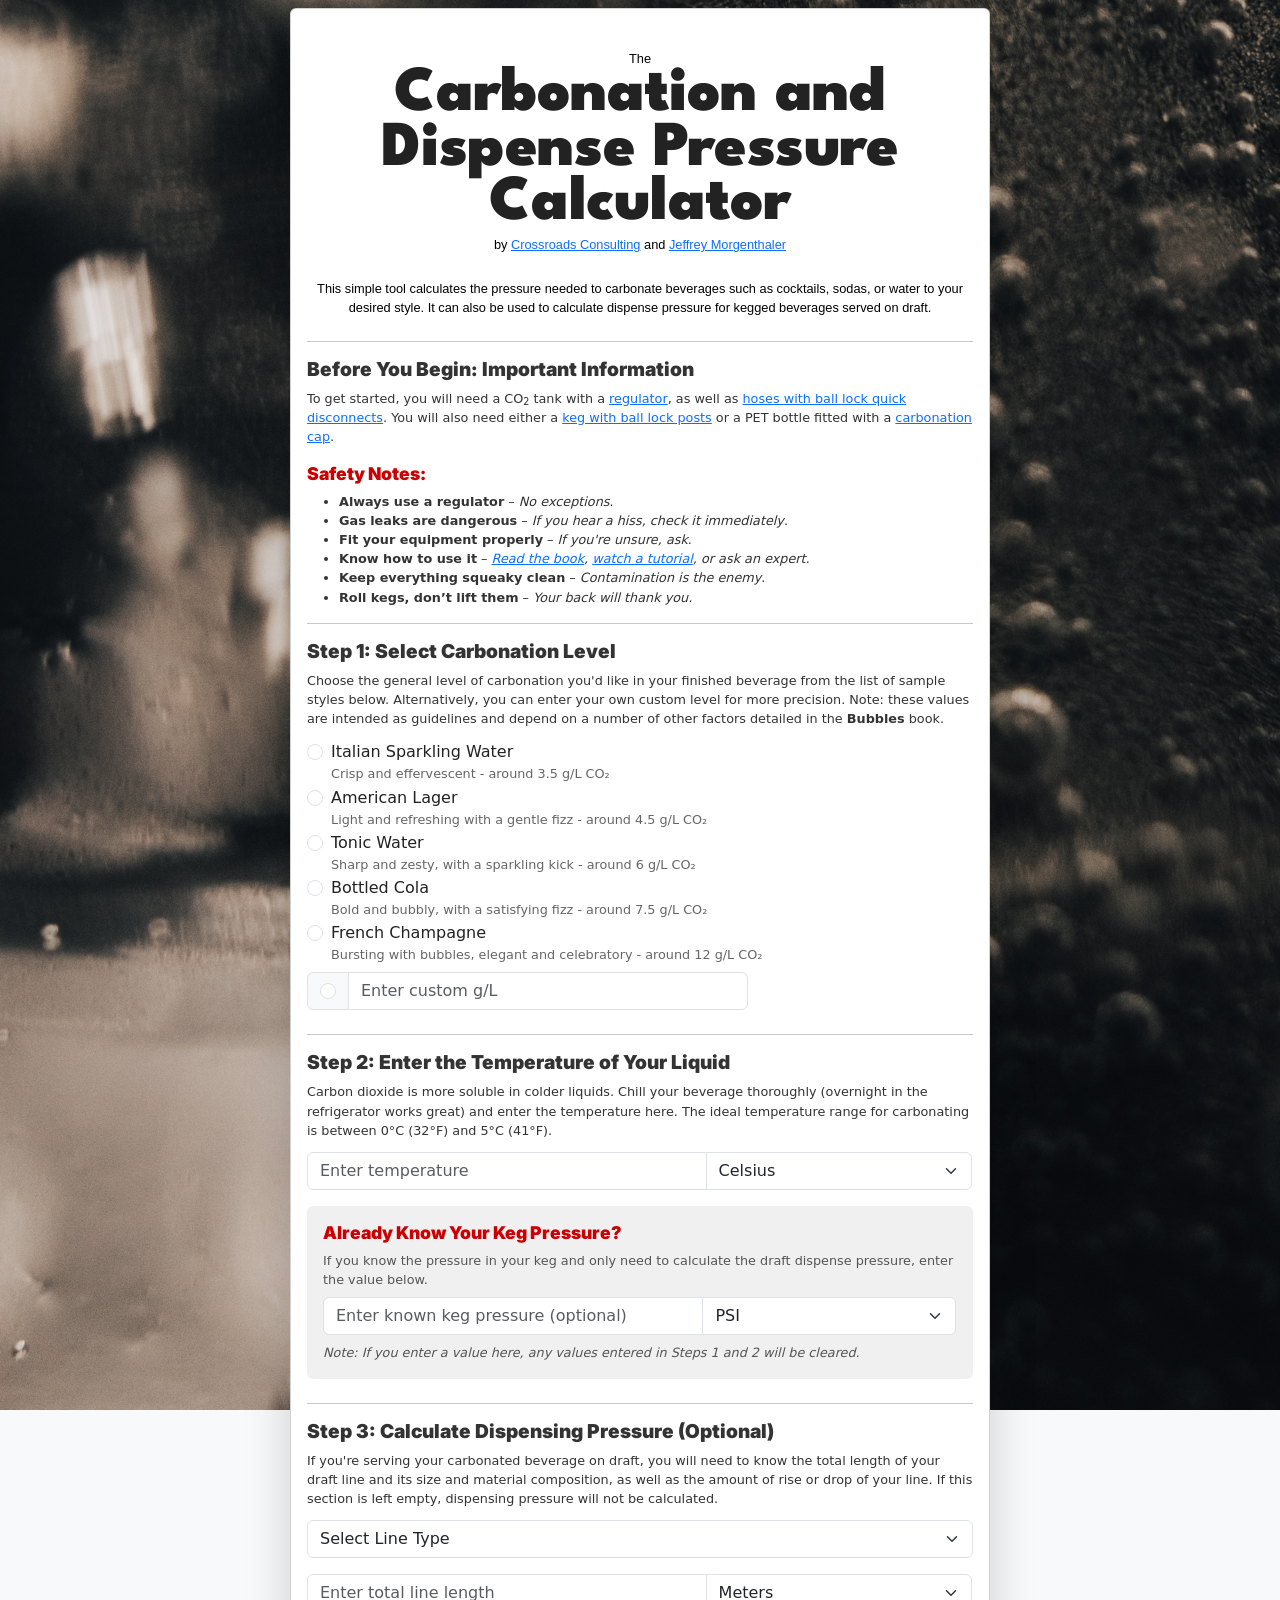
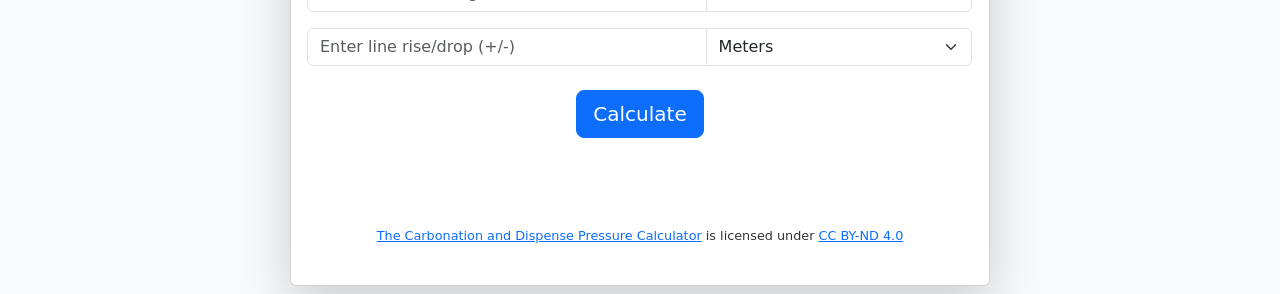
<file: index.html>
<!DOCTYPE html>
<html lang="en">
<head>
    <!-- Essential Meta Tags -->
    <meta charset="UTF-8">
    <meta name="viewport" content="width=device-width, initial-scale=1.0">
    <meta http-equiv="X-UA-Compatible" content="ie=edge">

    <!-- SEO Meta Tags -->
    <title>Carbonation & Dispense Pressure Calculator | CO2 Pressure Guide</title>
    <meta name="description" content="Accurately calculate carbonation pressure and dispense pressure for your kegged beverages with our easy-to-use CO2 pressure calculator.">
    <meta name="keywords" content="carbonation calculator, dispense pressure, CO2 pressure, keg carbonation, draft beer, beverage carbonation">
    <meta name="author" content="Your Name or Brand">
    
    <!-- Open Graph Meta Tags (For Social Media Sharing) -->
    <meta property="og:title" content="Carbonation & Dispense Pressure Calculator">
    <meta property="og:description" content="Use this CO2 pressure calculator to determine the perfect carbonation and dispense pressure for your beverages.">
    <meta property="og:image" content="https://carbonationcalc.com/preview-image.jpg">
    <meta property="og:url" content="https://carbonationcalc.com">
    <meta property="og:type" content="website">

    <!-- Twitter Card (For Twitter Sharing) -->
    <meta name="twitter:card" content="summary_large_image">
    <meta name="twitter:title" content="Carbonation & Dispense Pressure Calculator">
    <meta name="twitter:description" content="Easily calculate CO2 pressure for perfect carbonation and dispensing.">
    <meta name="twitter:image" content="https://carbonationcalc.com/preview-image.jpg">

    <!-- Canonical URL (Avoids duplicate content issues) -->
    <link rel="canonical" href="https://carbonationcalc.com">

    <!-- Robots Meta Tag (Ensures indexing) -->
    <meta name="robots" content="index, follow">

    <link rel="stylesheet" href="style.css">
    <!-- Bootstrap 5 CSS -->
    <link href="https://cdn.jsdelivr.net/npm/bootstrap@5.3.2/dist/css/bootstrap.min.css" rel="stylesheet">
    <!-- Favicon Info -->
    <link rel="icon" type="image/png" href="/favicon-96x96.png" sizes="96x96" />
    <link rel="icon" type="image/svg+xml" href="/favicon.svg" />
    <link rel="shortcut icon" href="/favicon.ico" />
    <link rel="apple-touch-icon" sizes="180x180" href="/apple-touch-icon.png" />
    <meta name="apple-mobile-web-app-title" content="CarbCalc" />
    <link rel="manifest" href="manifest.json">
</head>
<body class="bg-light">

    <div class="container py-2">
        <div class="card shadow-lg">
            <div class="card-body">
                <!-- Unified Form Starts Here -->
                <header>
                <p>The</p>
                <h1>Carbonation and Dispense Pressure Calculator</h1>
                <p id="author">by <a href="https://www.crossroads.bar/" target="_blank" aria-label="Link to website, opens in a new window">Crossroads Consulting</a> and 
                    <a href="https://jeffreymorgenthaler.com/book/" target="_blank" aria-label="Link to website, opens in a new window">Jeffrey Morgenthaler</a>
                </p>
                <p>This simple tool calculates the pressure needed to carbonate beverages such as cocktails, sodas, or water to your desired style. It can also be used to calculate dispense pressure for kegged beverages served on draft.</p>
                </header>
                <hr />
                <h2>Before You Begin: Important Information</h2>
                <p>
                    To get started, you will need a 
                    CO<sub>2</sub> tank with a 
                    <a href="https://amzn.to/4iBWAiL" rel="noopener noreferrer" target="_blank">regulator</a>, 
                    as well as 
                    <a href="https://amzn.to/41HPTov" rel="noopener noreferrer" target="_blank">hoses with ball lock quick disconnects</a>. 
                    You will also need either a 
                    <a href="https://amzn.to/4hlIqkK" rel="noopener noreferrer" target="_blank">keg with ball lock posts</a> 
                    or a PET bottle fitted with a 
                    <a href="https://amzn.to/4bEU9d0" rel="noopener noreferrer" target="_blank">carbonation cap</a>.
                </p>                
                <div id="safety">
                <h3>Safety Notes:</h3>
                <ul>
                    <li><strong>Always use a regulator</strong> – <em>No exceptions</em>.</li>
                    <li><strong>Gas leaks are dangerous</strong> – <em>If you hear a hiss, check it immediately</em>.</li>
                    <li><strong>Fit your equipment properly</strong> – <em>If you're unsure, ask</em>.</li>
                    <li><strong>Know how to use it</strong> – <em><a href="https://shop.crossroads.bar/products/bubbles-a-guide-to-carbonated-cocktails" target="_blank" aria-label="Link to website, opens in a new window">Read the book</a>, <a href="https://youtu.be/W6eGae1ewZU?si=lRAzkN-BmJmtr5fn" target="_blank" aria-label="Link to website, opens in a new window">watch a tutorial</a>, or ask an expert</em>.</li>
                    <li><strong>Keep everything squeaky clean</strong> – <em>Contamination is the enemy</em>.</li>
                    <li><strong>Roll kegs, don’t lift them</strong> – <em>Your back will thank you.</em></li>
                </ul>
                </div>
<hr />
                <form id="carbonationForm">
                    <!-- Step 1: Select Carbonation Level -->
                    <div class="mb-4">
                        <h2 class="h4">Step 1: Select Carbonation Level</h2>
                           <div class="form-step"><p>Choose the general level of carbonation you'd like in your finished beverage from the list of sample styles below. Alternatively, you can enter your own custom level for more precision. Note: these values are intended as guidelines and depend on a number of other factors detailed in the <strong>Bubbles</strong> book.</p></div>

                        <div class="form-check">
                            <input class="form-check-input" type="radio" name="carbonation" value="3.5" id="italianWater">
                            <label class="form-check-label" for="italianWater">Italian Sparkling Water</label>
                            <small class="d-block text-muted">Crisp and effervescent - around 3.5 g/L CO₂</small>
                        </div>
                        
                        <div class="form-check">
                            <input class="form-check-input" type="radio" name="carbonation" value="4.5" id="americanLager">
                            <label class="form-check-label" for="americanLager">American Lager</label>
                            <small class="d-block text-muted">Light and refreshing with a gentle fizz - around 4.5 g/L CO₂</small>
                        </div>

                        <div class="form-check">
                            <input class="form-check-input" type="radio" name="carbonation" value="6" id="tonicWater">
                            <label class="form-check-label" for="tonicWater">Tonic Water</label>
                            <small class="d-block text-muted">Sharp and zesty, with a sparkling kick - around 6 g/L CO₂</small>
                        </div>
                        
                        <div class="form-check">
                            <input class="form-check-input" type="radio" name="carbonation" value="7.5" id="cola">
                            <label class="form-check-label" for="cola">Bottled Cola</label>
                            <small class="d-block text-muted">Bold and bubbly, with a satisfying fizz - around 7.5 g/L CO₂</small>
                        </div>

                        <div class="form-check">
                            <input class="form-check-input" type="radio" name="carbonation" value="12" id="champagne">
                            <label class="form-check-label" for="champagne">French Champagne</label>
                            <small class="d-block text-muted">Bursting with bubbles, elegant and celebratory - around 12 g/L CO₂</small>
                        </div>

                        <div class="input-group mt-2">
                            <span class="input-group-text">
                                <input class="form-check-input mt-0" type="radio" name="carbonation" value="custom" id="customRadio">
                            </span>
                            <input type="number" id="customValue" class="form-control" placeholder="Enter custom g/L">
                        </div>

                        <!-- ERROR MESSAGE: Carbonation -->
                        <small id="carbonationError" class="text-danger d-none">Please select a carbonation level.</small>
                    </div>
<hr />
                    <!-- Step 2: Enter Temperature -->
                    <div class="mb-4">
                        <h2 class="h4">Step 2: Enter the Temperature of Your Liquid</h2>
                        <div class="form-step"><p>Carbon dioxide is more soluble in colder liquids. Chill your beverage thoroughly (overnight in the refrigerator works great) and enter the temperature here. The ideal temperature range for carbonating is between 0°C (32°F) and 5°C (41°F).</p></div>
                        <div class="input-group">
                            <input type="number" id="temperature" class="form-control" placeholder="Enter temperature">
                            <select id="temperatureUnit" class="form-select">
                                <option value="C">Celsius</option>
                                <option value="F">Fahrenheit</option>
                            </select>
                        </div>
                        <small id="temperatureError" class="text-danger d-none">Please enter a valid temperature between 0°C and 30°C.</small>

                        <div class="override-box mt-3 p-3" style="background-color:#f0f0f0; border-radius:6px;">
                            <h3 class="override-heading">Already Know Your Keg Pressure?</h3>
                            <p class="mb-2">If you know the pressure in your keg and only need to calculate the draft dispense pressure, enter the value below.</p>
                            <div class="input-group">
                                <input type="number" id="overridePressure" class="form-control" placeholder="Enter known keg pressure (optional)">
                                <select id="overridePressureUnit" class="form-select">
                                    <option value="PSI">PSI</option>
                                    <option value="BAR">BAR</option>
                                </select>
                            </div>
                            <small id="overrideError" class="text-danger d-none">Please enter a value between 0 and 75 PSI / 5.2 BAR.</small>
                            <p class="mt-2 mb-0"><em>Note: If you enter a value here, any values entered in Steps 1 and 2 will be cleared.</em></p>
                        </div>
                    </div>
<hr />
                    <!-- Step 3: Calculate Dispensing Pressure (Optional) -->
                    <div class="mb-4">
                        <h2 class="h4">Step 3: Calculate Dispensing Pressure (Optional)</h2>
                        <div class="form-step"><p>If you're serving your carbonated beverage on draft, you will need to know the total length of your draft line and its size and material composition, as well as the amount of rise or drop of your line. If this section is left empty, dispensing pressure will not be calculated.</p></div>

<!--                    <label for="lineType" class="form-label">Line Type:</label> -->
                        <select id="lineType" class="form-select">
                            <option value="">Select Line Type</option>
                            <option value="3/16 Vinyl">3/16 Vinyl</option>
                            <option value="1/4 Vinyl">1/4 Vinyl</option>
                            <option value="5/16 Vinyl">5/16 Vinyl</option>
                            <option value="3/8 Vinyl">3/8 Vinyl</option>
                            <option value="1/2 Vinyl">1/2 Vinyl</option>
                            <option value="3/16 Polyethylene">3/16 Polyethylene</option>
                            <option value="1/4 Polyethylene">1/4 Polyethylene</option>
                            <option value="3/8 Stainless Steel">3/8 Stainless Steel</option>
                            <option value="5/16 Stainless Steel">5/16 Stainless Steel</option>
                            <option value="1/4 Stainless Steel">1/4 Stainless Steel</option>
                        </select>

                        <div class="input-group mt-3">
                            <input type="number" id="lineRun" class="form-control" placeholder="Enter total line length">
                            <select id="lineRunUnit" class="form-select">
                                <option value="m">Meters</option>
                                <option value="ft">Feet</option>
                            </select>
                        </div>

                        <div class="input-group mt-3">
                            <input type="number" id="lineRise" class="form-control" placeholder="Enter line rise/drop (+/-)">
                            <select id="lineRiseUnit" class="form-select">
                                <option value="m">Meters</option>
                                <option value="ft">Feet</option>
                            </select>
                        </div>

                        <small id="lineError" class="text-danger d-none">Please complete all fields for dispensing pressure.</small>
                    </div>

                    <!-- Submit Button -->
                    <div class="text-center">
                        <button type="button" id="calculateButton" class="btn btn-primary btn-lg">Calculate</button>
                    </div>

                    <!-- Results Section -->
                    <div id="resultContainer" class="mt-4"></div>
                </form>
            </div>

        <footer class="text-center mt-5 mb-4 small" style="color:#666;">
        <p xmlns:cc="http://creativecommons.org/ns#" xmlns:dct="http://purl.org/dc/terms/">
            <a property="dct:title" rel="cc:attributionURL" href="http://www.carbonationcalc.com/">The Carbonation and Dispense Pressure Calculator</a>
            is licensed under 
            <a href="https://creativecommons.org/licenses/by-nd/4.0/?ref=chooser-v1" target="_blank" rel="license noopener noreferrer" style="display:inline-block;">
                CC BY-ND 4.0
            </a>
        </p>
        </footer>
            
        </div>
    </div>

    <!-- Bootstrap 5 JS -->
    <script src="https://cdn.jsdelivr.net/npm/bootstrap@5.3.2/dist/js/bootstrap.bundle.min.js"></script>
    <script src="script.js"></script>
    <script>
    if ("serviceWorker" in navigator) {
        navigator.serviceWorker.register("service-worker.js")
            .then(() => console.log("Service Worker Registered"))
            .catch((error) => console.log("Service Worker Registration Failed:", error));
    }
    </script>
    <!-- 100% privacy-first analytics -->
    <script data-collect-dnt="true" async src="https://scripts.simpleanalyticscdn.com/latest.js"></script>
</body>
</html>
</file>
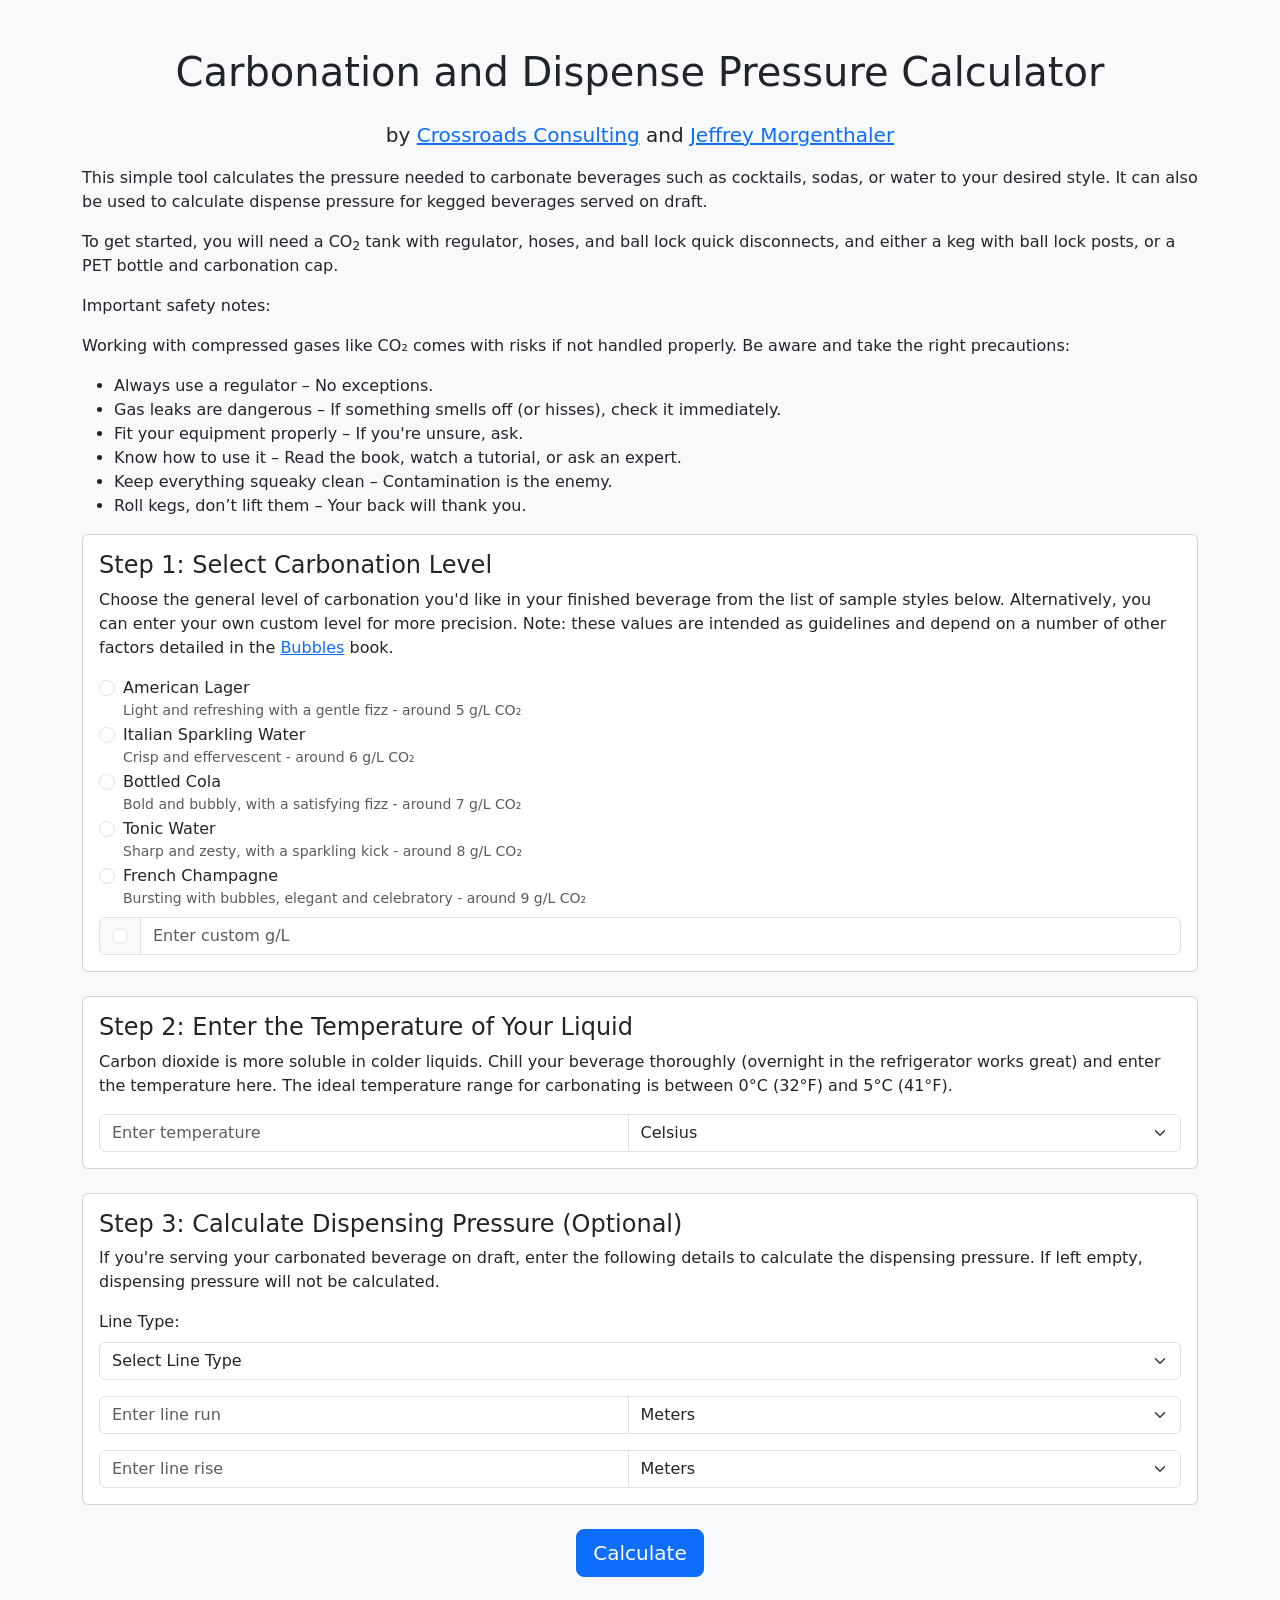
<file: old/index.html>
<!DOCTYPE html>
<html lang="en">
<head>
    <meta charset="UTF-8">
    <meta name="viewport" content="width=device-width, initial-scale=1.0">
    <title>Carbonation and Dispense Pressure Calculator</title>

    <!-- Bootstrap 5 CSS -->
    <link href="https://cdn.jsdelivr.net/npm/bootstrap@5.3.2/dist/css/bootstrap.min.css" rel="stylesheet">
</head>
<body class="bg-light">

    <div class="container py-5">
        <h1 class="text-center mb-4">Carbonation and Dispense Pressure Calculator</h1>
        <p class="text-center lead" id="author">by <a href="https://www.crossroads.bar/" target="_blank" aria-label="Link to website, opens in a new window">Crossroads Consulting</a> and <a href="https://jeffreymorgenthaler.com/" target="_blank" aria-label="Link to website, opens in a new window">Jeffrey Morgenthaler</a></p>
        <p>This simple tool calculates the pressure needed to carbonate beverages such as cocktails, sodas, or water to your desired style. It can also be used to calculate dispense pressure for kegged beverages served on draft.</p>
        <p>To get started, you will need a CO<sub>2</sub> tank with regulator, hoses, and ball lock quick disconnects, and either a keg with ball lock posts, or a PET bottle and carbonation cap.</p>
<p>Important safety notes:</p>
<p>Working with compressed gases like CO₂ comes with risks if not handled properly. Be aware and take the right precautions:</p>

<ul>
<li>Always use a regulator – No exceptions.</li>
<li>Gas leaks are dangerous – If something smells off (or hisses), check it immediately.</li>
<li>Fit your equipment properly – If you're unsure, ask.</li>
<li>Know how to use it – Read the book, watch a tutorial, or ask an expert.</li>
<li>Keep everything squeaky clean – Contamination is the enemy.</li>
<li>Roll kegs, don’t lift them – Your back will thank you.</li>
</ul>

        <!-- Step 1: Select Carbonation Level -->
        <div class="card mb-4">
            <div class="card-body">
                <h2 class="h4">Step 1: Select Carbonation Level</h2>
                <p>Choose the general level of carbonation you'd like in your finished beverage from the list of sample styles below. Alternatively, you can enter your own custom level for more precision. Note: these values are intended as guidelines and depend on a number of other factors detailed in the <a href="https://shop.crossroads.bar/products/bubbles-a-guide-to-carbonated-cocktails" target="_blank" aria-label="Link to website, opens in a new window">Bubbles</a> book.</p>
                <form id="carbonationForm">
                    <div class="form-check">
                        <input class="form-check-input" type="radio" name="carbonation" value="5" id="americanLager">
                        <label class="form-check-label" for="americanLager">American Lager</label>
                        <small class="d-block text-muted">Light and refreshing with a gentle fizz - around 5 g/L CO₂</small>
                    </div>

                    <div class="form-check">
                        <input class="form-check-input" type="radio" name="carbonation" value="6" id="italianWater">
                        <label class="form-check-label" for="italianWater">Italian Sparkling Water</label>
                        <small class="d-block text-muted">Crisp and effervescent - around 6 g/L CO₂</small>
                    </div>

                    <div class="form-check">
                        <input class="form-check-input" type="radio" name="carbonation" value="7" id="cola">
                        <label class="form-check-label" for="cola">Bottled Cola</label>
                        <small class="d-block text-muted">Bold and bubbly, with a satisfying fizz - around 7 g/L CO₂</small>
                    </div>

                    <div class="form-check">
                        <input class="form-check-input" type="radio" name="carbonation" value="8" id="tonicWater">
                        <label class="form-check-label" for="tonicWater">Tonic Water</label>
                        <small class="d-block text-muted">Sharp and zesty, with a sparkling kick - around 8 g/L CO₂</small>
                    </div>

                    <div class="form-check">
                        <input class="form-check-input" type="radio" name="carbonation" value="9" id="champagne">
                        <label class="form-check-label" for="champagne">French Champagne</label>
                        <small class="d-block text-muted">Bursting with bubbles, elegant and celebratory - around 9 g/L CO₂</small>
                    </div>

                    <div class="input-group mt-2">
                        <span class="input-group-text">
                            <input class="form-check-input mt-0" type="radio" name="carbonation" value="custom" id="customRadio">
                        </span>
                        <input type="number" id="customValue" class="form-control" placeholder="Enter custom g/L">
                    </div>

                    <!-- ERROR MESSAGE: Carbonation -->
                    <small id="carbonationError" class="text-danger" style="display: none;">Please select a carbonation level.</small>
                </form>
            </div>
        </div>

        <!-- Step 2: Enter Temperature -->
        <div class="card mb-4">
            <div class="card-body">
                <h2 class="h4">Step 2: Enter the Temperature of Your Liquid</h2>
                <p>Carbon dioxide is more soluble in colder liquids. Chill your beverage thoroughly (overnight in the refrigerator works great) and enter the temperature here. The ideal temperature range for carbonating is between 0°C (32°F) and 5°C (41°F).</p> 
                <div class="input-group">
                    <input type="number" id="temperature" class="form-control" placeholder="Enter temperature">
                    <select id="temperatureUnit" class="form-select">
                        <option value="C">Celsius</option>
                        <option value="F">Fahrenheit</option>
                    </select>
                </div>
                <small id="temperatureError" class="text-danger" style="display: none;">Please enter a valid temperature between 0°C and 30°C.</small>
            </div>
        </div>

        <!-- Step 3: Calculate Dispensing Pressure (Fully Restored) -->
        <div class="card mb-4">
            <div class="card-body">
                <h2 class="h4">Step 3: Calculate Dispensing Pressure (Optional)</h2>
                <p>If you're serving your carbonated beverage on draft, enter the following details to calculate the dispensing pressure. If left empty, dispensing pressure will not be calculated.</p>
                <label for="lineType" class="form-label">Line Type:</label>
                <select id="lineType" class="form-select">
                    <option value="">Select Line Type</option>
                    <option value="3/16 Vinyl">3/16 Vinyl</option>
                    <option value="1/4 Vinyl">1/4 Vinyl</option>
                    <option value="5/16 Vinyl">5/16 Vinyl</option>
                    <option value="3/8 Vinyl">3/8 Vinyl</option>
                    <option value="1/2 Vinyl">1/2 Vinyl</option>
                    <option value="3/16 Polyethylene">3/16 Polyethylene</option>
                    <option value="1/4 Polyethylene">1/4 Polyethylene</option>
                    <option value="3/8 Stainless Steel">3/8 Stainless Steel</option>
                    <option value="5/16 Stainless Steel">5/16 Stainless Steel</option>
                    <option value="1/4 Stainless Steel">1/4 Stainless Steel</option>
                </select>

                <div class="input-group mt-3">
                    <input type="number" id="lineRun" class="form-control" placeholder="Enter line run">
                    <select id="lineRunUnit" class="form-select">
                        <option value="ft">Feet</option>
                        <option value="m">Meters</option>
                    </select>
                </div>

                <div class="input-group mt-3">
                    <input type="number" id="lineRise" class="form-control" placeholder="Enter line rise">
                    <select id="lineRiseUnit" class="form-select">
                        <option value="ft">Feet</option>
                        <option value="m">Meters</option>
                    </select>
                </div>

                <small id="lineError" class="text-danger" style="display: none;">Please fill out all required fields for dispensing pressure calculation.</small>
            </div>
        </div>

        <!-- Calculate Button -->
        <div class="text-center">
            <button id="calculateButton" class="btn btn-primary btn-lg">Calculate</button>
        </div>

        <!-- Results Section -->
        <div id="resultContainer" class="mt-4"></div>
    </div>

    <!-- Bootstrap 5 JS -->
    <script src="https://cdn.jsdelivr.net/npm/bootstrap@5.3.2/dist/js/bootstrap.bundle.min.js"></script>
    <script src="script.js"></script>
</body>
</html>
</file>
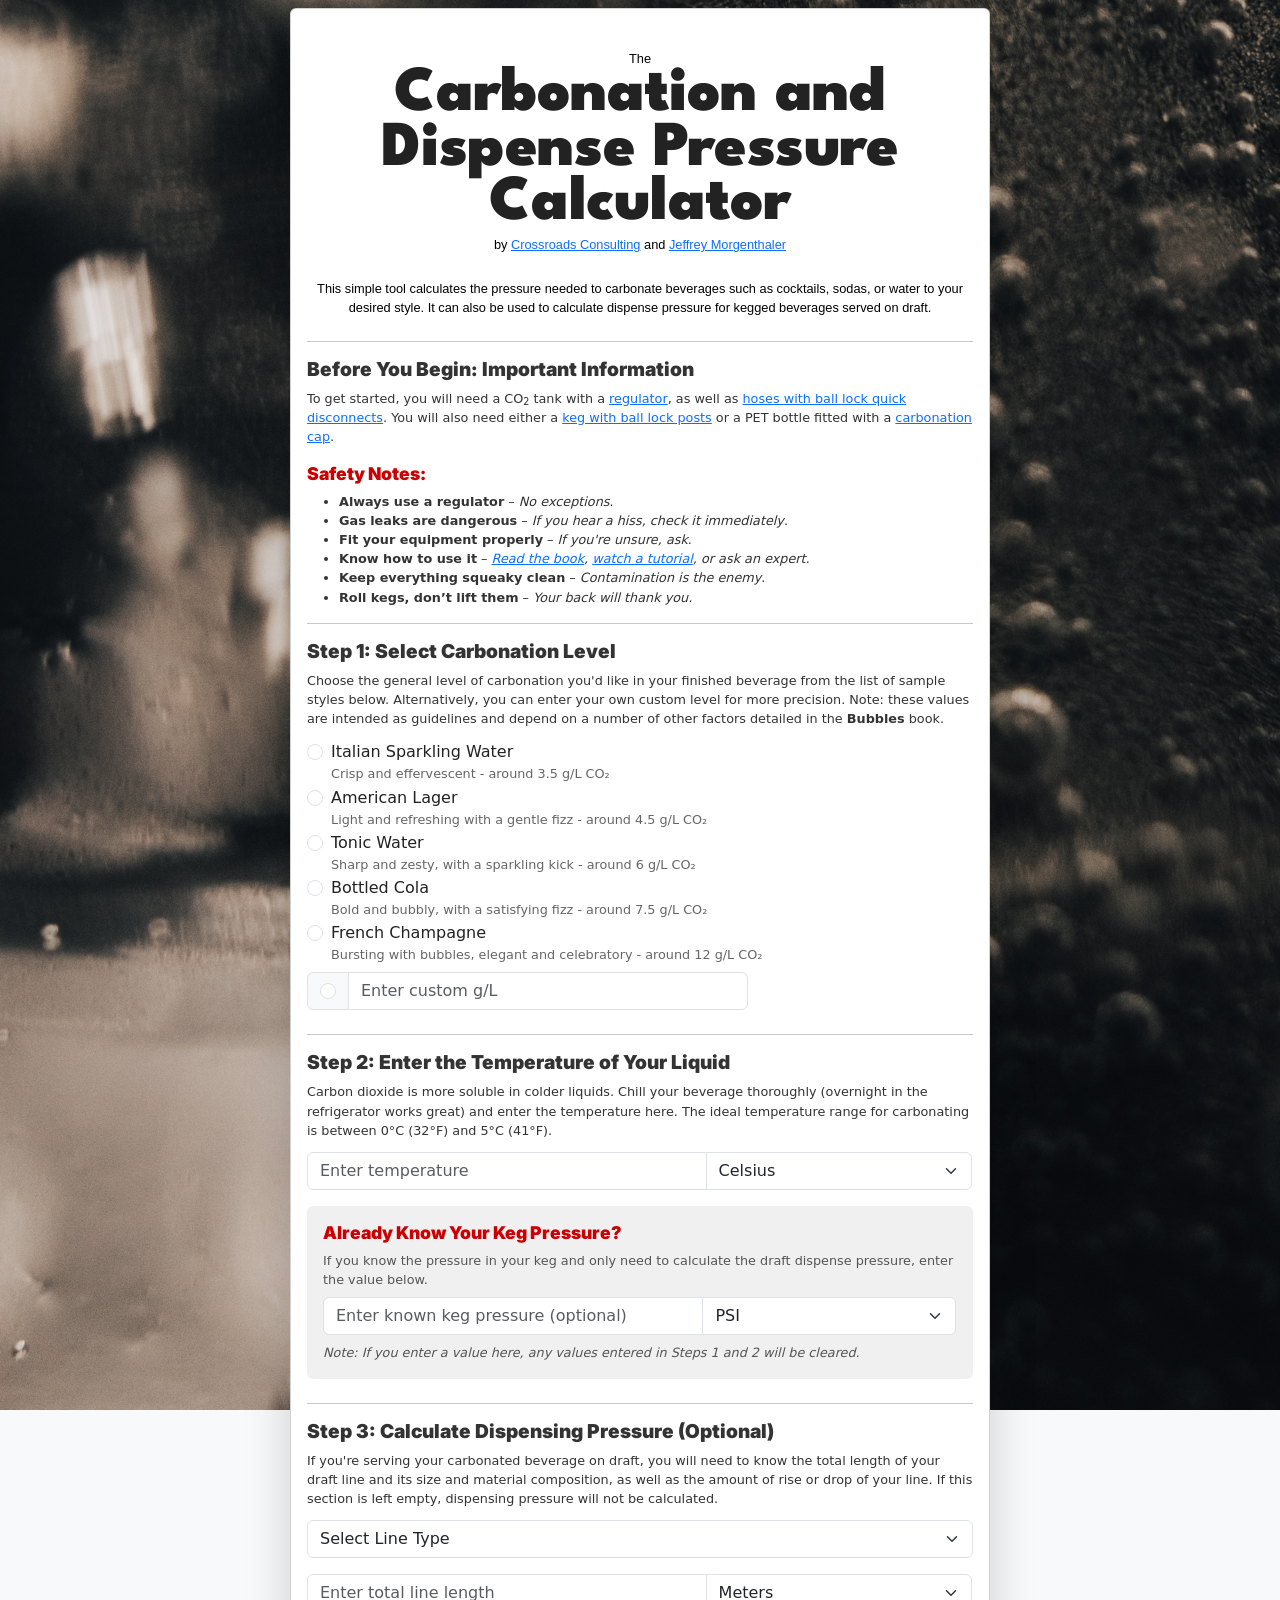
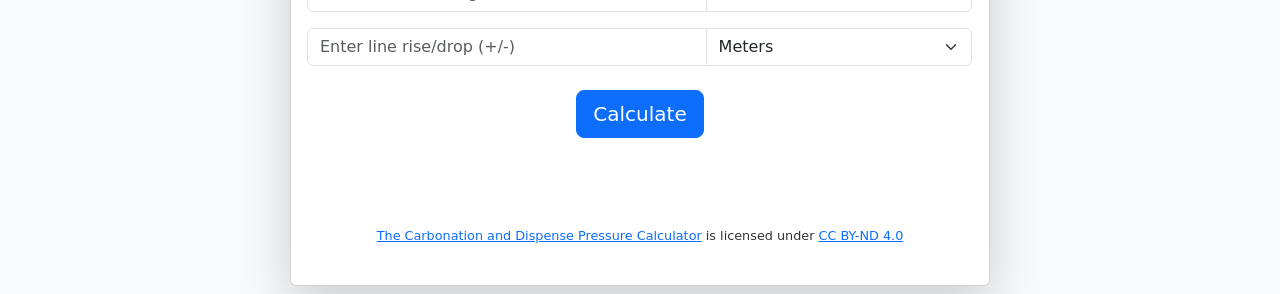
<file: update/index.html>
<!DOCTYPE html>
<html lang="en">
<head>
    <!-- Essential Meta Tags -->
    <meta charset="UTF-8">
    <meta name="viewport" content="width=device-width, initial-scale=1.0">
    <meta http-equiv="X-UA-Compatible" content="ie=edge">

    <!-- SEO Meta Tags -->
    <title>Carbonation & Dispense Pressure Calculator | CO2 Pressure Guide</title>
    <meta name="description" content="Accurately calculate carbonation pressure and dispense pressure for your kegged beverages with our easy-to-use CO2 pressure calculator.">
    <meta name="keywords" content="carbonation calculator, dispense pressure, CO2 pressure, keg carbonation, draft beer, beverage carbonation">
    <meta name="author" content="Your Name or Brand">
    
    <!-- Open Graph Meta Tags (For Social Media Sharing) -->
    <meta property="og:title" content="Carbonation & Dispense Pressure Calculator">
    <meta property="og:description" content="Use this CO2 pressure calculator to determine the perfect carbonation and dispense pressure for your beverages.">
    <meta property="og:image" content="https://carbonationcalc/preview-image.jpg">
    <meta property="og:url" content="https://carbonationcalc.com">
    <meta property="og:type" content="website">

    <!-- Twitter Card (For Twitter Sharing) -->
    <meta name="twitter:card" content="summary_large_image">
    <meta name="twitter:title" content="Carbonation & Dispense Pressure Calculator">
    <meta name="twitter:description" content="Easily calculate CO2 pressure for perfect carbonation and dispensing.">
    <meta name="twitter:image" content="https://carbonationcalc.com/preview-image.jpg">

    <!-- Favicon (Replace with your actual favicon link) -->
    <link rel="icon" href="favicon.ico" type="image/x-icon">
    <link rel="apple-touch-icon" sizes="180x180" href="apple-touch-icon.png">

    <!-- Canonical URL (Avoids duplicate content issues) -->
    <link rel="canonical" href="https://carbonationcalc.com">

    <!-- Robots Meta Tag (Ensures indexing) -->
    <meta name="robots" content="index, follow">

    <meta charset="UTF-8">
    <meta name="viewport" content="width=device-width, initial-scale=1.0">
    <title>Carbonation and Dispense Pressure Calculator</title>
    <link rel="stylesheet" href="style.css">
    <!-- Bootstrap 5 CSS -->
    <link href="https://cdn.jsdelivr.net/npm/bootstrap@5.3.2/dist/css/bootstrap.min.css" rel="stylesheet">
    <!-- Favicon Info -->
    <link rel="icon" type="image/png" href="/favicon-96x96.png" sizes="96x96" />
    <link rel="icon" type="image/svg+xml" href="/favicon.svg" />
    <link rel="shortcut icon" href="/favicon.ico" />
    <link rel="apple-touch-icon" sizes="180x180" href="/apple-touch-icon.png" />
    <meta name="apple-mobile-web-app-title" content="CarbCalc" />
    <link rel="manifest" href="/site.webmanifest" />
    <link rel="manifest" href="manifest.json">
</head>
<body class="bg-light">

    <div class="container py-2">
        <div class="card shadow-lg">
            <div class="card-body">
                <!-- Unified Form Starts Here -->
                <header>
                <p>The</p>
                <h1>Carbonation and Dispense Pressure Calculator</h1>
                <p id="author">by <a href="https://www.crossroads.bar/" target="_blank" aria-label="Link to website, opens in a new window">Crossroads Consulting</a> and 
                    <a href="https://jeffreymorgenthaler.com/book/" target="_blank" aria-label="Link to website, opens in a new window">Jeffrey Morgenthaler</a>
                </p>
                <p>This simple tool calculates the pressure needed to carbonate beverages such as cocktails, sodas, or water to your desired style. It can also be used to calculate dispense pressure for kegged beverages served on draft.</p>
                </header>
                <hr />
                <h2>Before You Begin: Important Information</h2>
                <p>
                    To get started, you will need a 
                    CO<sub>2</sub> tank with a 
                    <a href="https://amzn.to/4iBWAiL" rel="noopener noreferrer" target="_blank">regulator</a>, 
                    as well as 
                    <a href="https://amzn.to/41HPTov" rel="noopener noreferrer" target="_blank">hoses with ball lock quick disconnects</a>. 
                    You will also need either a 
                    <a href="https://amzn.to/4hlIqkK" rel="noopener noreferrer" target="_blank">keg with ball lock posts</a> 
                    or a PET bottle fitted with a 
                    <a href="https://amzn.to/4bEU9d0" rel="noopener noreferrer" target="_blank">carbonation cap</a>.
                </p>                
                <div id="safety">
                <h3>Safety Notes:</h3>
                <ul>
                    <li><strong>Always use a regulator</strong> – <em>No exceptions</em>.</li>
                    <li><strong>Gas leaks are dangerous</strong> – <em>If you hear a hiss, check it immediately</em>.</li>
                    <li><strong>Fit your equipment properly</strong> – <em>If you're unsure, ask</em>.</li>
                    <li><strong>Know how to use it</strong> – <em><a href="https://shop.crossroads.bar/products/bubbles-a-guide-to-carbonated-cocktails" target="_blank" aria-label="Link to website, opens in a new window">Read the book</a>, <a href="https://youtu.be/W6eGae1ewZU?si=lRAzkN-BmJmtr5fn" target="_blank" aria-label="Link to website, opens in a new window">watch a tutorial</a>, or ask an expert</em>.</li>
                    <li><strong>Keep everything squeaky clean</strong> – <em>Contamination is the enemy</em>.</li>
                    <li><strong>Roll kegs, don’t lift them</strong> – <em>Your back will thank you.</em></li>
                </ul>
                </div>
<hr />
                <form id="carbonationForm">
                    <!-- Step 1: Select Carbonation Level -->
                    <div class="mb-4">
                        <h2 class="h4">Step 1: Select Carbonation Level</h2>
                           <div class="form-step"><p>Choose the general level of carbonation you'd like in your finished beverage from the list of sample styles below. Alternatively, you can enter your own custom level for more precision. Note: these values are intended as guidelines and depend on a number of other factors detailed in the <strong>Bubbles</strong> book.</p></div>

                        <div class="form-check">
                            <input class="form-check-input" type="radio" name="carbonation" value="3.5" id="italianWater">
                            <label class="form-check-label" for="italianWater">Italian Sparkling Water</label>
                            <small class="d-block text-muted">Crisp and effervescent - around 3.5 g/L CO₂</small>
                        </div>
                        
                        <div class="form-check">
                            <input class="form-check-input" type="radio" name="carbonation" value="4.5" id="americanLager">
                            <label class="form-check-label" for="americanLager">American Lager</label>
                            <small class="d-block text-muted">Light and refreshing with a gentle fizz - around 4.5 g/L CO₂</small>
                        </div>

                        <div class="form-check">
                            <input class="form-check-input" type="radio" name="carbonation" value="6" id="tonicWater">
                            <label class="form-check-label" for="tonicWater">Tonic Water</label>
                            <small class="d-block text-muted">Sharp and zesty, with a sparkling kick - around 6 g/L CO₂</small>
                        </div>
                        
                        <div class="form-check">
                            <input class="form-check-input" type="radio" name="carbonation" value="7.5" id="cola">
                            <label class="form-check-label" for="cola">Bottled Cola</label>
                            <small class="d-block text-muted">Bold and bubbly, with a satisfying fizz - around 7.5 g/L CO₂</small>
                        </div>

                        <div class="form-check">
                            <input class="form-check-input" type="radio" name="carbonation" value="12" id="champagne">
                            <label class="form-check-label" for="champagne">French Champagne</label>
                            <small class="d-block text-muted">Bursting with bubbles, elegant and celebratory - around 12 g/L CO₂</small>
                        </div>

                        <div class="input-group mt-2">
                            <span class="input-group-text">
                                <input class="form-check-input mt-0" type="radio" name="carbonation" value="custom" id="customRadio">
                            </span>
                            <input type="number" id="customValue" class="form-control" placeholder="Enter custom g/L">
                        </div>

                        <!-- ERROR MESSAGE: Carbonation -->
                        <small id="carbonationError" class="text-danger d-none">Please select a carbonation level.</small>
                    </div>
<hr />
                    <!-- Step 2: Enter Temperature -->
                    <div class="mb-4">
                        <h2 class="h4">Step 2: Enter the Temperature of Your Liquid</h2>
                        <div class="form-step"><p>Carbon dioxide is more soluble in colder liquids. Chill your beverage thoroughly (overnight in the refrigerator works great) and enter the temperature here. The ideal temperature range for carbonating is between 0°C (32°F) and 5°C (41°F).</p></div>
                        <div class="input-group">
                            <input type="number" id="temperature" class="form-control" placeholder="Enter temperature">
                            <select id="temperatureUnit" class="form-select">
                                <option value="C">Celsius</option>
                                <option value="F">Fahrenheit</option>
                            </select>
                        </div>
                        <small id="temperatureError" class="text-danger d-none">Please enter a valid temperature between 0°C and 30°C.</small>

                        <div class="override-box mt-3 p-3" style="background-color:#f0f0f0; border-radius:6px;">
                            <h3 class="override-heading">Already Know Your Keg Pressure?</h3>
                            <p class="mb-2">If you know the pressure in your keg and only need to calculate the draft dispense pressure, enter the value below.</p>
                            <div class="input-group">
                                <input type="number" id="overridePressure" class="form-control" placeholder="Enter known keg pressure (optional)">
                                <select id="overridePressureUnit" class="form-select">
                                    <option value="PSI">PSI</option>
                                    <option value="BAR">BAR</option>
                                </select>
                            </div>
                            <small id="overrideError" class="text-danger d-none">Please enter a value between 0 and 75 PSI / 5.2 BAR.</small>
                            <p class="mt-2 mb-0"><em>Note: If you enter a value here, any values entered in Steps 1 and 2 will be cleared.</em></p>
                        </div>
                    </div>
<hr />
                    <!-- Step 3: Calculate Dispensing Pressure (Optional) -->
                    <div class="mb-4">
                        <h2 class="h4">Step 3: Calculate Dispensing Pressure (Optional)</h2>
                        <div class="form-step"><p>If you're serving your carbonated beverage on draft, you will need to know the total length of your draft line and its size and material composition, as well as the amount of rise or drop of your line. If this section is left empty, dispensing pressure will not be calculated.</p></div>

<!--                    <label for="lineType" class="form-label">Line Type:</label> -->
                        <select id="lineType" class="form-select">
                            <option value="">Select Line Type</option>
                            <option value="3/16 Vinyl">3/16 Vinyl</option>
                            <option value="1/4 Vinyl">1/4 Vinyl</option>
                            <option value="5/16 Vinyl">5/16 Vinyl</option>
                            <option value="3/8 Vinyl">3/8 Vinyl</option>
                            <option value="1/2 Vinyl">1/2 Vinyl</option>
                            <option value="3/16 Polyethylene">3/16 Polyethylene</option>
                            <option value="1/4 Polyethylene">1/4 Polyethylene</option>
                            <option value="3/8 Stainless Steel">3/8 Stainless Steel</option>
                            <option value="5/16 Stainless Steel">5/16 Stainless Steel</option>
                            <option value="1/4 Stainless Steel">1/4 Stainless Steel</option>
                        </select>

                        <div class="input-group mt-3">
                            <input type="number" id="lineRun" class="form-control" placeholder="Enter total line length">
                            <select id="lineRunUnit" class="form-select">
                                <option value="m">Meters</option>
                                <option value="ft">Feet</option>
                            </select>
                        </div>

                        <div class="input-group mt-3">
                            <input type="number" id="lineRise" class="form-control" placeholder="Enter line rise/drop (+/-)">
                            <select id="lineRiseUnit" class="form-select">
                                <option value="m">Meters</option>
                                <option value="ft">Feet</option>
                            </select>
                        </div>

                        <small id="lineError" class="text-danger d-none">Please complete all fields for dispensing pressure.</small>
                    </div>

                    <!-- Submit Button -->
                    <div class="text-center">
                        <button type="button" id="calculateButton" class="btn btn-primary btn-lg">Calculate</button>
                    </div>

                    <!-- Results Section -->
                    <div id="resultContainer" class="mt-4"></div>
                </form>
            </div>

        <footer class="text-center mt-5 mb-4 small" style="color:#666;">
        <p xmlns:cc="http://creativecommons.org/ns#" xmlns:dct="http://purl.org/dc/terms/">
            <a property="dct:title" rel="cc:attributionURL" href="http://www.carbonationcalc.com/">The Carbonation and Dispense Pressure Calculator</a>
            is licensed under 
            <a href="https://creativecommons.org/licenses/by-nd/4.0/?ref=chooser-v1" target="_blank" rel="license noopener noreferrer" style="display:inline-block;">
                CC BY-ND 4.0
            </a>
        </p>
        </footer>
            
        </div>
    </div>

    <!-- Bootstrap 5 JS -->
    <script src="https://cdn.jsdelivr.net/npm/bootstrap@5.3.2/dist/js/bootstrap.bundle.min.js"></script>
    <script src="script.js"></script>
    <script>
    if ("serviceWorker" in navigator) {
        navigator.serviceWorker.register("service-worker.js")
            .then(() => console.log("Service Worker Registered"))
            .catch((error) => console.log("Service Worker Registration Failed:", error));
    }
    </script>
    <!-- 100% privacy-first analytics -->
    <script data-collect-dnt="true" async src="https://scripts.simpleanalyticscdn.com/latest.js"></script>
</body>
</html>
</file>
<file: style.css>
/* Import Google Fonts: League Spartan Black 900 for main header & Inter Black 900 for subheaders */
@import url('https://fonts.googleapis.com/css2?family=League+Spartan:wght@900&family=Inter:wght@900&display=swap');

/* Limit form container width */
.card {
    max-width: 700px;
    margin: 0 auto; /* Centers the form horizontally */
    padding-top: 0;
}

/* Set background image styles */
body {
    background: url('background.jpg');
    background-repeat: no-repeat;
    background-size: cover;
    background-attachment: fixed;
    background-position: center;
    background-color: #f8f9fa; /* Fallback color for contrast */
}

header {
    padding: .5rem 0 .5rem; /* Keep some padding for spacing */
    text-align: center;
}

/* Responsive and fluid header text scaling */
header h1 {
    font-family: 'League Spartan', sans-serif !important;
    font-weight: 900 !important;
    font-size: clamp(2.5rem, 5vw, 4.5rem) !important; /* Scales dynamically based on viewport */
    line-height: 0.85 !important;
    color: #222 !important;
    margin-bottom: 0.25rem !important;
    word-wrap: break-word;
    letter-spacing: -0.4px !important;
}

/* Slightly larger size for tablets */
@media (max-width: 992px) {
    h1 {
        font-size: 3rem !important;
        line-height: 0.9 !important;
    }
}

/* Improved size for iPhone 12 Pro and phones */
@media (max-width: 768px) {
    h1 {
        font-size: 2.25rem !important;
        line-height: 1 !important;
    }
}

/* Fine-tuning for very small phones */
@media (max-width: 480px) {
    h1 {
        font-size: 1.75rem !important;
        line-height: 1.1 !important;
        letter-spacing: -0.2px !important;
    }
}
header p {
    font-family: Arial, sans-serif; /* Keep the same font family */
    font-size: .75rem; /* Slightly smaller font for the byline */
    font-weight: 400; /* Normal weight for the byline */
    color: #000; /* Set the text color to black */
    margin: 0; /* Adjust spacing between title and byline */
    padding-top: 1rem;
}

/* Global paragraph font size adjustment */
li, p {
    font-size: 0.8rem !important;  /* Slightly smaller than default */
    line-height: 1.5 !important;   /* Maintain good readability */
    color: #333;                    /* Slightly softer than pure black */
}

/* Add space after instruction paragraphs in form steps */
.form-step p {
    margin-bottom: 0.75rem !important;
}

h2 {
    font-family: 'Inter', sans-serif !important;
    font-weight: 900 !important;
    font-size: 1.2rem !important;
    color: #333 !important;
}

h3 {
    font-family: 'Inter', sans-serif !important;
    font-weight: 900 !important;
    font-size: 1.1rem !important;
    color: #cc0000 !important;  /* Bold red color */
}

h4, h5, h6 {
    font-family: 'Inter', sans-serif !important;
    font-weight: 900 !important;
    font-size: 1rem !important;
    color: #333 !important;
}

#author {
    margin-bottom: 0.5rem !important; /* Keep a small gap below */
    padding: 0 !important;
}

hr {
    margin: 2rem 0;
}

/* Form styling for clarity */
.form-control, .form-select {
    border-radius: 0.25rem;
    box-shadow: none;
}

/* Enhance form-check labels for better visibility. */
.form-check-label {
    font-weight: 500 !important;  /* Semi-bold for emphasis */
    font-size: 1rem !important;
    color: #222 !important;  /* High contrast for readability */
}

/* Make small descriptions slightly smaller */
.d-block.text-muted {
    font-size: 0.8rem !important;  /* Smaller text for subtle descriptions */
    color: #666 !important;  /* Lighter shade for subtlety */
}
/* Enhance button styles */
.btn-primary {
    background-color: #007bff;
    border-color: #007bff;
    transition: background-color 0.3s ease-in-out;
}

.btn-primary:hover {
    background-color: #0056b3;
    border-color: #004085;
}

/* Result container spacing */
#resultContainer {
    margin-top: 20px;
}

/* Card shadow enhancement */
.card {
    box-shadow: 0 4px 10px rgba(0, 0, 0, 0.1);
}

/* Improve result card styling */
#resultContainer {
    margin-top: 1.5rem;
    display: flex;
    flex-direction: column;
    align-items: center;
}

/* Unified styling for result cards */
.result-card {
    background-color: #e6f8e6; /* Soft green success background */
    border: 1px solid #28a745; /* Green border for success */
    border-radius: 8px; /* Rounded corners */
    padding: 1.5rem; /* Extra spacing for elegance */
    width: 100%;
    max-width: 500px; /* Keeps results compact */
    text-align: center; /* Centers text */
    box-shadow: 0 4px 8px rgba(0, 0, 0, 0.1); /* Soft shadow */
    font-size: 1rem;
    font-weight: 600;
    color: #155724; /* Deep green text for better readability */
    transition: transform 0.2s ease-in-out, box-shadow 0.2s ease-in-out;
}

/* Hover effect for subtle interaction */
.result-card:hover {
    transform: translateY(-3px);
    box-shadow: 0 6px 12px rgba(0, 0, 0, 0.15);
}

/* Make result title (h4) match h2 styling */
h4.result-title {
    font-family: 'Inter', sans-serif !important;
    font-weight: 900 !important; /* Keep it bold */
    font-size: 1.1rem !important; /* Match h2 size */
    color: #333 !important; /* Match h2 color */
    margin-bottom: 0.5rem !important;
}

/* Ensure result value is large but not bold */
p.result-value {
    font-size: 2rem !important;  /* Large size */
    font-weight: 400 !important;   /* Normal weight */
    color: #222 !important;
    margin: 0 !important;
    text-align: center !important;
    display: block !important;  /* Forces it onto a new line */
}

/* Override Bootstrap’s default styles for h4 and p */
h4 {
    all: unset !important; /* Removes Bootstrap’s default styles */
}

/* Override box in Step 1 */
.override-box {
    background-color: #f0f0f0;
    border-radius: 6px;
}

.override-box p {
    font-size: 0.8rem !important;
    color: #555 !important;
}

/* Force 60% width for number input, 40% for unit dropdown */
.input-group .form-control {
    flex: 0 0 60% !important; /* Override Bootstrap's auto width */
    max-width: 60% !important; 
}

.input-group .form-select {
    flex: 0 0 40% !important; 
    max-width: 40% !important;
}
</file>
<file: update/style.css>
/* Import Google Fonts: League Spartan Black 900 for main header & Inter Black 900 for subheaders */
@import url('https://fonts.googleapis.com/css2?family=League+Spartan:wght@900&family=Inter:wght@900&display=swap');

/* Limit form container width */
.card {
    max-width: 700px;
    margin: 0 auto; /* Centers the form horizontally */
    padding-top: 0;
}

/* Set background image styles */
body {
    background: url('background.jpg');
    background-repeat: no-repeat;
    background-size: cover;
    background-attachment: fixed;
    background-position: center;
    background-color: #f8f9fa; /* Fallback color for contrast */
}

header {
    padding: .5rem 0 .5rem; /* Keep some padding for spacing */
    text-align: center;
}

/* Responsive and fluid header text scaling */
header h1 {
    font-family: 'League Spartan', sans-serif !important;
    font-weight: 900 !important;
    font-size: clamp(2.5rem, 5vw, 4.5rem) !important; /* Scales dynamically based on viewport */
    line-height: 0.85 !important;
    color: #222 !important;
    margin-bottom: 0.25rem !important;
    word-wrap: break-word;
    letter-spacing: -0.4px !important;
}

/* Slightly larger size for tablets */
@media (max-width: 992px) {
    h1 {
        font-size: 3rem !important;
        line-height: 0.9 !important;
    }
}

/* Improved size for iPhone 12 Pro and phones */
@media (max-width: 768px) {
    h1 {
        font-size: 2.25rem !important;
        line-height: 1 !important;
    }
}

/* Fine-tuning for very small phones */
@media (max-width: 480px) {
    h1 {
        font-size: 1.75rem !important;
        line-height: 1.1 !important;
        letter-spacing: -0.2px !important;
    }
}
header p {
    font-family: Arial, sans-serif; /* Keep the same font family */
    font-size: .75rem; /* Slightly smaller font for the byline */
    font-weight: 400; /* Normal weight for the byline */
    color: #000; /* Set the text color to black */
    margin: 0; /* Adjust spacing between title and byline */
    padding-top: 1rem;
}

/* Global paragraph font size adjustment */
li, p {
    font-size: 0.8rem !important;  /* Slightly smaller than default */
    line-height: 1.5 !important;   /* Maintain good readability */
    color: #333;                    /* Slightly softer than pure black */
}

/* Add space after instruction paragraphs in form steps */
.form-step p {
    margin-bottom: 0.75rem !important;
}

h2 {
    font-family: 'Inter', sans-serif !important;
    font-weight: 900 !important;
    font-size: 1.2rem !important;
    color: #333 !important;
}

h3 {
    font-family: 'Inter', sans-serif !important;
    font-weight: 900 !important;
    font-size: 1.1rem !important;
    color: #cc0000 !important;  /* Bold red color */
}

h4, h5, h6 {
    font-family: 'Inter', sans-serif !important;
    font-weight: 900 !important;
    font-size: 1rem !important;
    color: #333 !important;
}

#author {
    margin-bottom: 0.5rem !important; /* Keep a small gap below */
    padding: 0 !important;
}

hr {
    margin: 2rem 0;
}

/* Form styling for clarity */
.form-control, .form-select {
    border-radius: 0.25rem;
    box-shadow: none;
}

/* Enhance form-check labels for better visibility. */
.form-check-label {
    font-weight: 500 !important;  /* Semi-bold for emphasis */
    font-size: 1rem !important;
    color: #222 !important;  /* High contrast for readability */
}

/* Make small descriptions slightly smaller */
.d-block.text-muted {
    font-size: 0.8rem !important;  /* Smaller text for subtle descriptions */
    color: #666 !important;  /* Lighter shade for subtlety */
}
/* Enhance button styles */
.btn-primary {
    background-color: #007bff;
    border-color: #007bff;
    transition: background-color 0.3s ease-in-out;
}

.btn-primary:hover {
    background-color: #0056b3;
    border-color: #004085;
}

/* Result container spacing */
#resultContainer {
    margin-top: 20px;
}

/* Card shadow enhancement */
.card {
    box-shadow: 0 4px 10px rgba(0, 0, 0, 0.1);
}

/* Improve result card styling */
#resultContainer {
    margin-top: 1.5rem;
    display: flex;
    flex-direction: column;
    align-items: center;
}

/* Unified styling for result cards */
.result-card {
    background-color: #e6f8e6; /* Soft green success background */
    border: 1px solid #28a745; /* Green border for success */
    border-radius: 8px; /* Rounded corners */
    padding: 1.5rem; /* Extra spacing for elegance */
    width: 100%;
    max-width: 500px; /* Keeps results compact */
    text-align: center; /* Centers text */
    box-shadow: 0 4px 8px rgba(0, 0, 0, 0.1); /* Soft shadow */
    font-size: 1rem;
    font-weight: 600;
    color: #155724; /* Deep green text for better readability */
    transition: transform 0.2s ease-in-out, box-shadow 0.2s ease-in-out;
}

/* Hover effect for subtle interaction */
.result-card:hover {
    transform: translateY(-3px);
    box-shadow: 0 6px 12px rgba(0, 0, 0, 0.15);
}

/* Make result title (h4) match h2 styling */
h4.result-title {
    font-family: 'Inter', sans-serif !important;
    font-weight: 900 !important; /* Keep it bold */
    font-size: 1.1rem !important; /* Match h2 size */
    color: #333 !important; /* Match h2 color */
    margin-bottom: 0.5rem !important;
}

/* Ensure result value is large but not bold */
p.result-value {
    font-size: 2rem !important;  /* Large size */
    font-weight: 400 !important;   /* Normal weight */
    color: #222 !important;
    margin: 0 !important;
    text-align: center !important;
    display: block !important;  /* Forces it onto a new line */
}

/* Override Bootstrap’s default styles for h4 and p */
h4 {
    all: unset !important; /* Removes Bootstrap’s default styles */
}

/* Override box in Step 1 */
.override-box {
    background-color: #f0f0f0;
    border-radius: 6px;
}

.override-box p {
    font-size: 0.8rem !important;
    color: #555 !important;
}

/* Force 60% width for number input, 40% for unit dropdown */
.input-group .form-control {
    flex: 0 0 60% !important; /* Override Bootstrap's auto width */
    max-width: 60% !important; 
}

.input-group .form-select {
    flex: 0 0 40% !important; 
    max-width: 40% !important;
}
</file>
